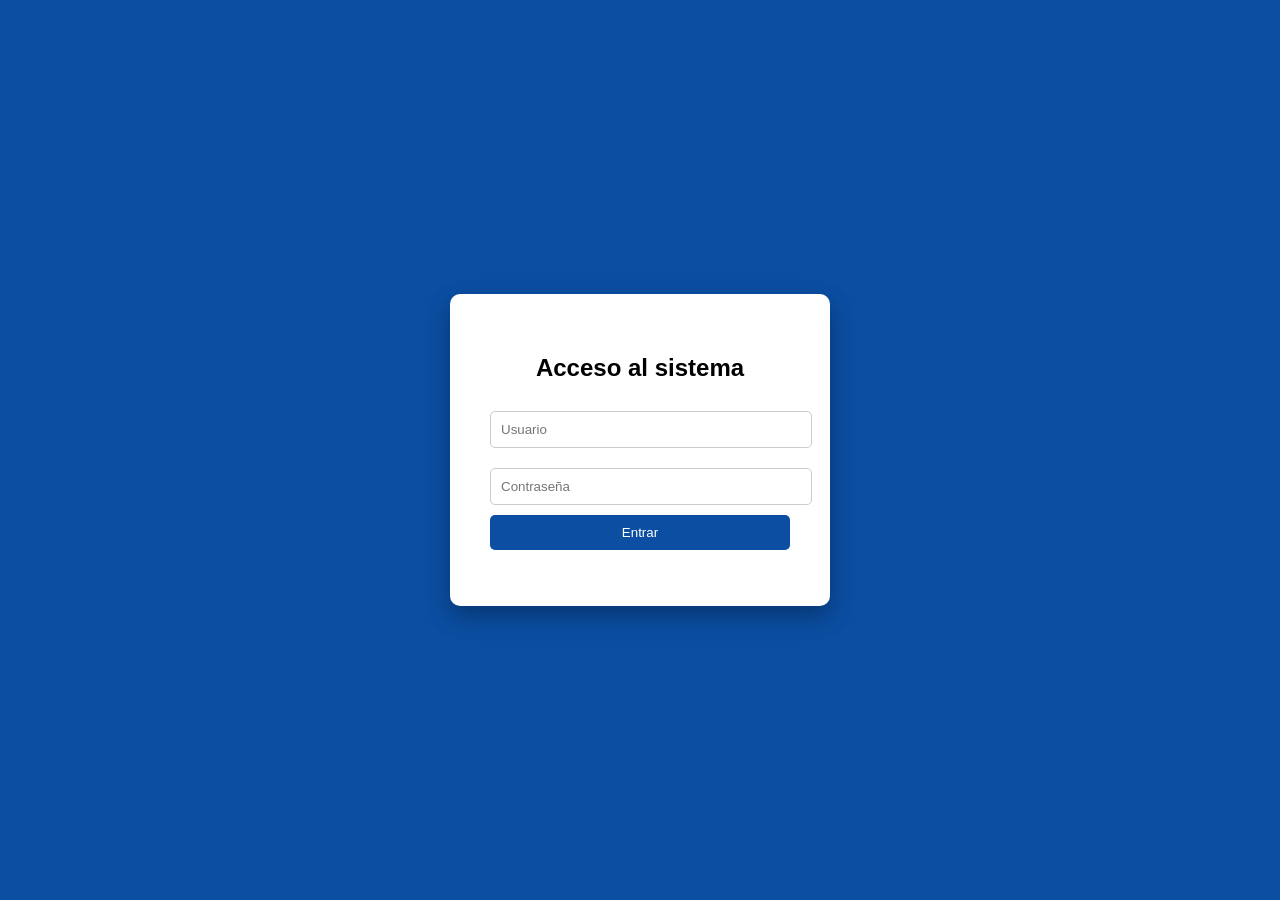
<file: index.html>
<!DOCTYPE html>
<html lang="es">
<head>

<meta charset="UTF-8">
<title>Acceso</title>

<link rel="stylesheet" href="assets/style.css">

</head>

<body>

<div class="login-box">

<h2>Acceso al sistema</h2>

<input type="text" id="user" placeholder="Usuario">

<input type="password" id="pass" placeholder="Contraseña">

<button onclick="login()">Entrar</button>

<p id="error"></p>

</div>

<script src="assets/script.js"></script>

</body>
</html>
</file>
<file: assets/style.css>
body{
font-family:Arial, Helvetica, sans-serif;
background:#0b4ea2;
margin:0;
display:flex;
justify-content:center;
align-items:center;
height:100vh;
color:white;
}

.login-box{
background:white;
color:black;
padding:40px;
border-radius:10px;
box-shadow:0 10px 25px rgba(0,0,0,0.3);
width:300px;
text-align:center;
}

.login-box input{
width:100%;
padding:10px;
margin:10px 0;
border:1px solid #ccc;
border-radius:5px;
}

.login-box button{
width:100%;
padding:10px;
background:#0b4ea2;
color:white;
border:none;
border-radius:5px;
cursor:pointer;
}

.menu-container{
text-align:center;
}

.buttons{
display:flex;
gap:20px;
margin-top:30px;
}

.buttons button{
padding:20px 40px;
font-size:18px;
border:none;
border-radius:8px;
background:white;
color:#0b4ea2;
cursor:pointer;
font-weight:bold;
}
</file>
